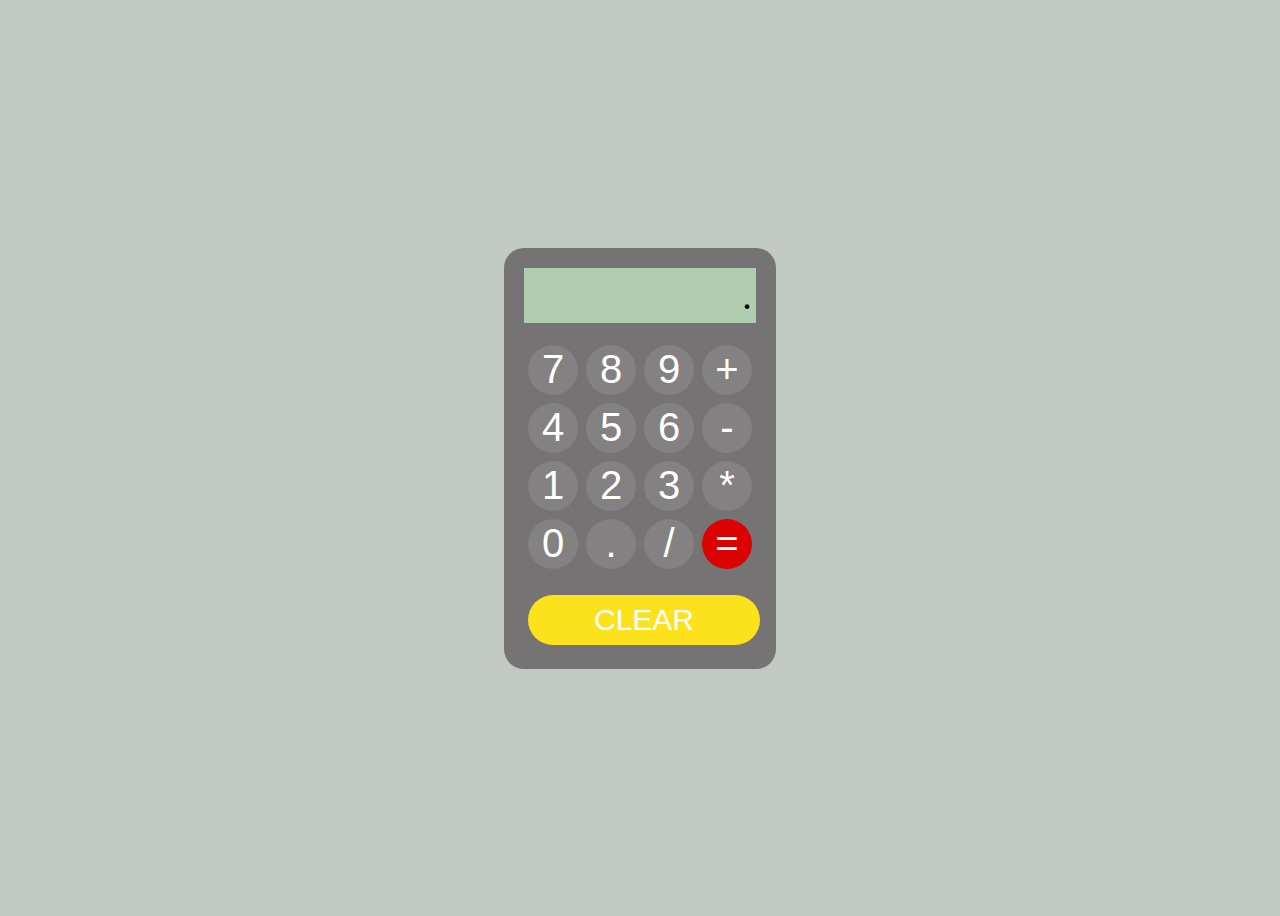
<file: calculator/index.html>
<!DOCTYPE html>
<html lang="en">
<head>
    <meta charset="UTF-8">
    <meta http-equiv="X-UA-Compatible" content="IE=edge">
    <meta name="viewport" content="width=device-width, initial-scale=1.0">
    <title>JS CALCULATOR</title>
    <link href="style.css" rel="stylesheet"/>
</head>
<body>
   <div class="calculator">
    <div class="screen">.</div>
    <br/>
    <div class="buttons">
        <button>7</button>
        <button>8</button>
        <button>9</button>
        <button>+</button>
        <button>4</button>
        <button>5</button>
        <button>6</button>
        <button>-</button>
        <button>1</button>
        <button>2</button>
        <button>3</button>
        <button>*</button>
        <button>0</button>
        <button>.</button>
        <button>/</button>
        <button id="equals">=</button>
    </div>
    <br/>
    <button id="clear">CLEAR</button>
   </div> 
   <script src="app.js"></script>
</body>
</html>
</file>
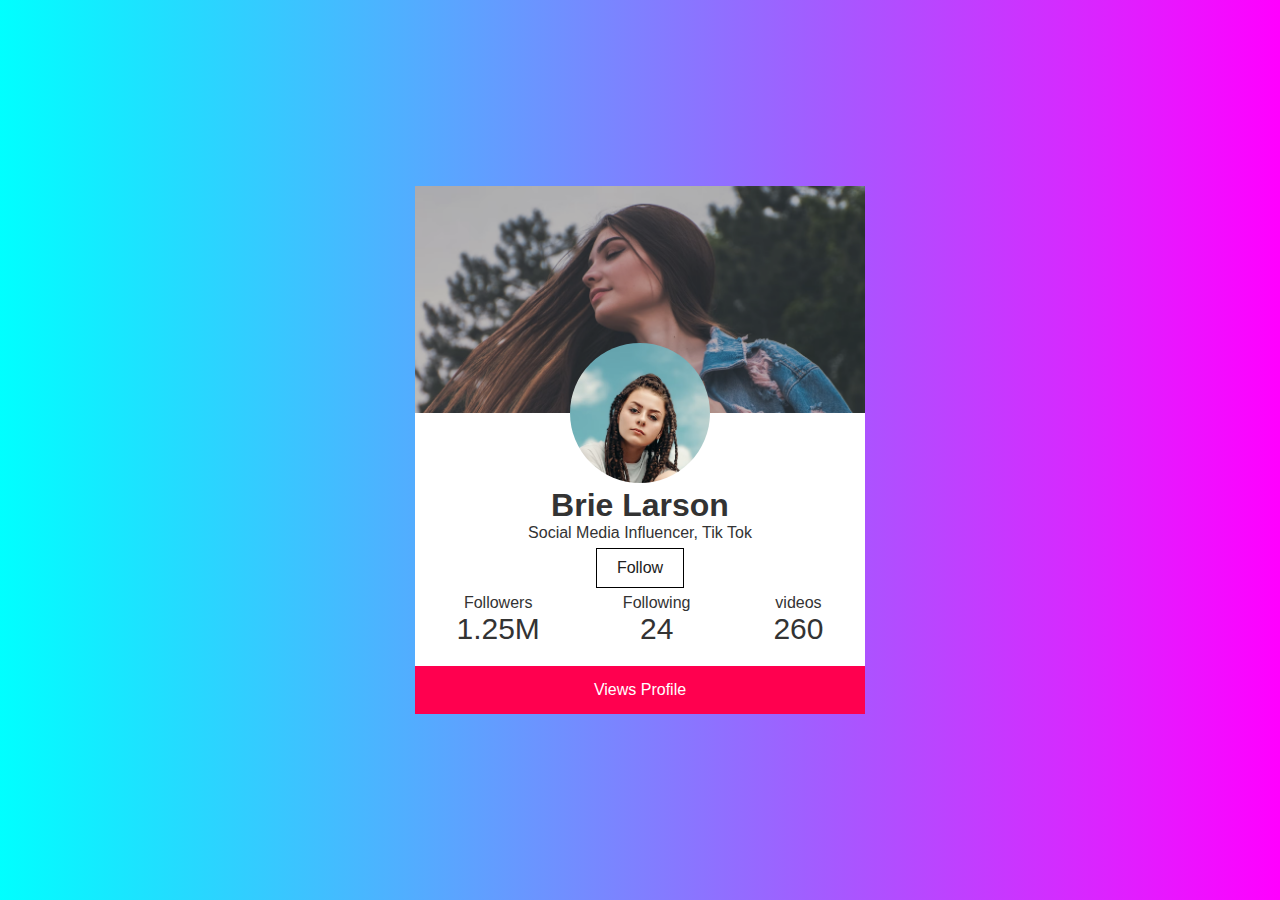
<file: HTML-CSS/index.html>
<!DOCTYPE html>
<html lang="en">
<head>
    <meta charset="UTF-8">
    <meta http-equiv="X-UA-Compatible" content="IE=edge">
    <meta name="viewport" content="width=device-width, initial-scale=1.0">
    <title>Profile Card</title>
    <link rel="stylesheet" href="style.css"/>
</head>
<body>
    <div class="container">
        <div class="profile-card">
            <img src="./images/cover.png" class="cover-pic"/>
            <img src="./images/profile.png" class="profile-pic"/>
            <div>
            <h1>Brie Larson</h1>
            <p>Social Media Influencer, Tik Tok</p>
            <a href="#" class="follow-btn"> Follow </a>
            </div>

            <div class="row">
                <div>
                    <p>Followers</p>
                    <h2>1.25M</h2>
                </div>
                <div>
                    <p>Following</p>
                    <h2>24</h2>
                </div>
                <div>
                    <p>videos</p>
                    <h2>260</h2>
                </div>
            </div>
            <a href="#" class="views-btn">Views Profile</a>
        </div>
    </div>
    
</body>
</html>
</file>
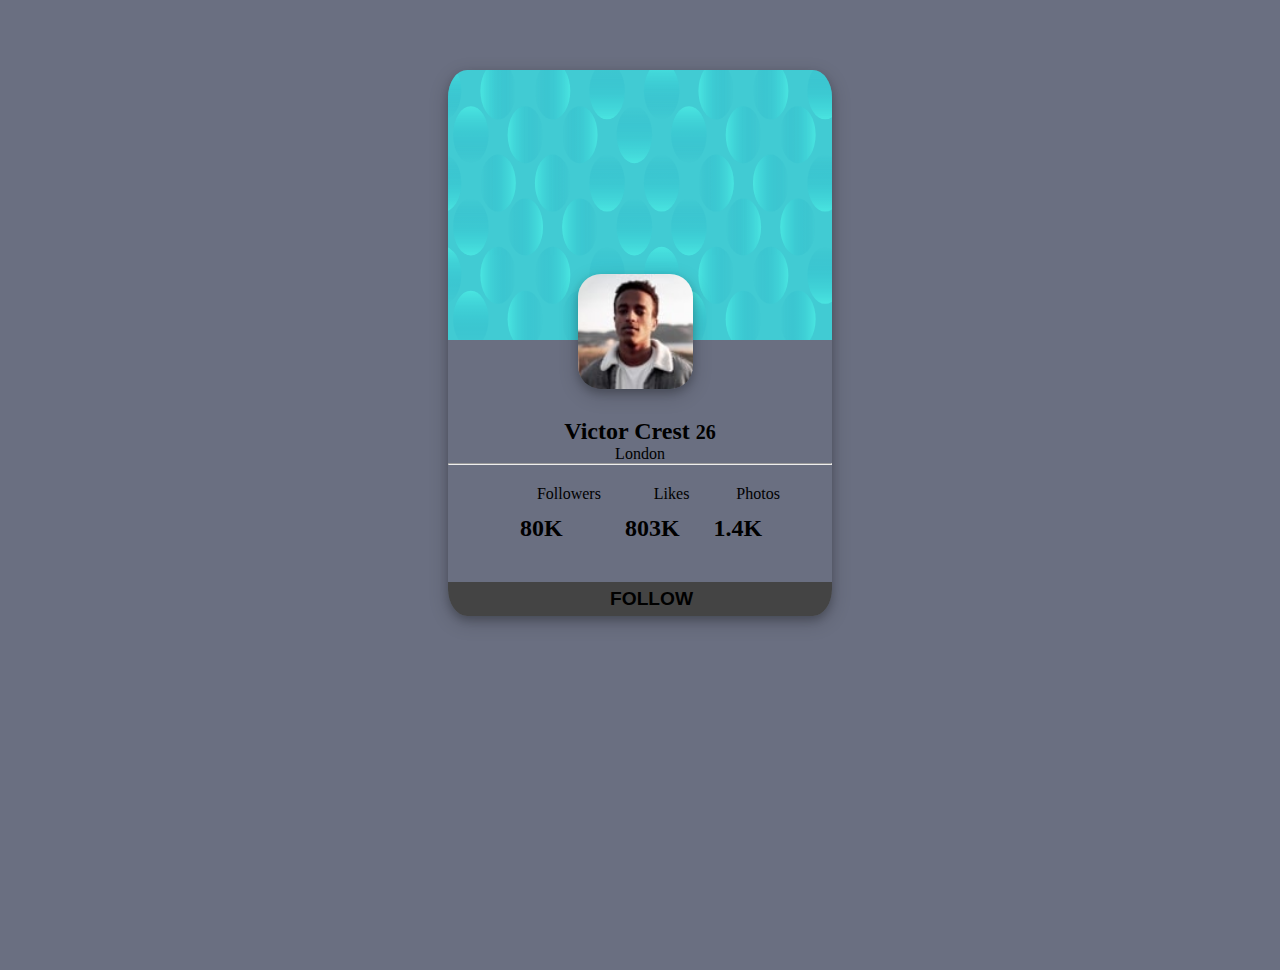
<file: Profile-Card/index.html>
<!DOCTYPE html>
<html lang="en">
<head>
    <meta charset="UTF-8">
    <meta http-equiv="X-UA-Compatible" content="IE=edge">
    <meta name="viewport" content="width=device-width, initial-scale=1.0">
    <title>Profile Card</title>
    <link rel="stylesheet" href="style.css"/>
</head>
<body>
    <div class="container">
        <div class="card">
            <img src="./images/bg-pattern-card.svg" alt="" class="cover-pic"/>
                <img src="./images/image-victor.jpg" class="pic"/>
        </div>
            <div class="text">
                <h2>Victor Crest <small>26</small></h2>
                <p>London</p>
                <hr>
                </div>
                <div class="follow">
                    <h2>80K</h2>
                    <p>Followers</p>
                    <h2>803K</h2>
                    <p>Likes</p>
                    <h2>1.4K</h2>
                    <p>Photos</p>
                </div>
                <div class="footer">
                    <button> FOLLOW </button>
                </div>
            
        </div>
</body>
</html>
</file>
<file: calculator/style.css>
body{
    display: flex;
    justify-content: center;
    align-items: center;
    height:100vh;
    background-color: rgb(194, 200, 194) ;
}
.calculator{
    background-color: rgb(117, 115, 115);
    padding: 20px;
    border-radius: 20px;
}
.screen{
    width:224px;
    background-color: rgb(176,205,176);
    font-size: 40px;
    text-align: end;
    padding: 4px;
}
.buttons{
  width: 232px;
  display: flex;
  flex-wrap: wrap;
}
button{
    background-color: rgb(131,129,129);
    border: none;
    color: rgb(255,255,255);
    font-size: 40px;
    width: 50px;
    height: 50px;
    border-radius: 25px;
    margin: 4px;
    justify-content: center;
    align-items: center;
}
button:hover{
    background-color: rgb(111,110,110);
}
button:active{
    background-color: rgb(232, 232, 232);
}
#equals{
    background-color: rgb(218, 2, 2);
}
#equals:hover{
    background-color: rgb(198,1,1);
}
#equals:active{
    background-color: rgba(138, 3, 3, 0.863);
}
#clear{
    width: 100%;
    background-color: rgb(252,226,27);
    font-size: 30px;

}
#clear:hover{
    background-color: rgb(252, 201, 27);
}
#clear:active{
    background-color: rgb(228, 176, 6);
}
</file>
<file: HTML-CSS/style.css>
*{
    margin: 0;
    padding: 0;
    font-family: 'poppins', sans-serif;
    box-sizing: border-box;
}
.container{
    width: 100%;
    min-height: 100vh;
    display: flex;
    background: linear-gradient(90deg,cyan,magenta);
    align-items: center;
    justify-content: center;
}
.profile-card{
    width: 90%;
    max-width: 450px;
    text-align: center;
    background: #fff;
    color: #333;
}
.cover-pic{
    display: block;
    width: 100%;
}
.profile-pic{
    width: 140px;
    border-radius: 50%;
    margin-top: -70px;
    box-shadow:0 0 00px #ff004f;
    transition: box-shadow 0.1s;
}
.profile-pic:hover{
    box-shadow: 0 0 0 5px #ff004f;
}
.profile-card h1{
    font-weight: 600;
}
.follow-btn{
    display: inline-block;
    text-decoration: none;
    border: 1px solid #000;
    color:#212121;
    margin: 6px 35px;
    padding: 10px 20px;
}
.follow-btn:hover{
    background: #ff004f;
}
.row{
    display: flex;
    justify-content: space-around;
}
.row h2{
    font-weight:500;
    font-size: 30px;
}
.views-btn{
    display: inline-block;
    text-decoration: none;
    background: #ff004f;
    color: #fff;
    width: 100%;
    padding: 15px 0;
    margin-top: 20px;
}
.views-btn:hover{
    color: blue;
}
.views-btn:active{
    color: grey;
}
</file>
<file: Profile-Card/style.css>
:root{
--Dark-cyan: hsl(185, 75%, 39%);
--Very-dark-desaturated-blue: hsl(229, 23%, 23%);
--Dark-grayish-blue: hsl(227, 10%, 46%);
--Dark-gray: hsl(0, 0%, 59%)
}
*{
 margin: 0;
 padding: 0;
 box-sizing: border-box;
}
body{
    width:100%;
    min-height:100vh;
    background: var(--Dark-grayish-blue);
}
.container{
    width:30%;
    min-height:auto;
    background: linear-gradient(rgba(68, 158, 231, 0.085) rgba(123, 58, 78, 0.5));
    margin: 70px auto;
    overflow: hidden;
    border-radius: 5%;
    box-shadow: 0 4px 8px 0 rgba(0, 0, 0, 0.2), 0 6px 20px 0 rgba(0, 0, 0, 0.19);
}
.card{
    width:60%;
    height: auto;
    align-items: center;
    justify-content: center;
}
.cover-pic{
    width: 500px;
    height: 30vh;
    justify-content: center;
    align-items: center;
    margin: 0px -50px;
    padding: 0px 41px;
}
.pic{
    border-radius: 20%;
    margin: -70px 100px 125px 130px;
    width: 50%;
    box-shadow: 0 4px 8px 0 rgba(0, 0, 0, 0.2), 0 6px 20px 0 rgba(0, 0, 0, 0.19);
}
.text{
    text-align: center;
    margin-top: -100px;
    margin-bottom: 20px;
}
.follow{
    display: flex;
    margin: 10px 50px;
    justify-content:space-around;
}
.follow h2{
    margin: 30px 20px;
}
.follow p{
    margin-left: -50px; 
}
.footer button{
    justify-content: center;
    align-items: center;
    padding: 6px 162px;
    font-size: larger;
    font-weight: 700;
    background: #444;
    border:#444;
}
.footer button:hover{
    background: #55cdebe1
}
.footer button:active{
    background: #55ebc6e1
}
</file>
